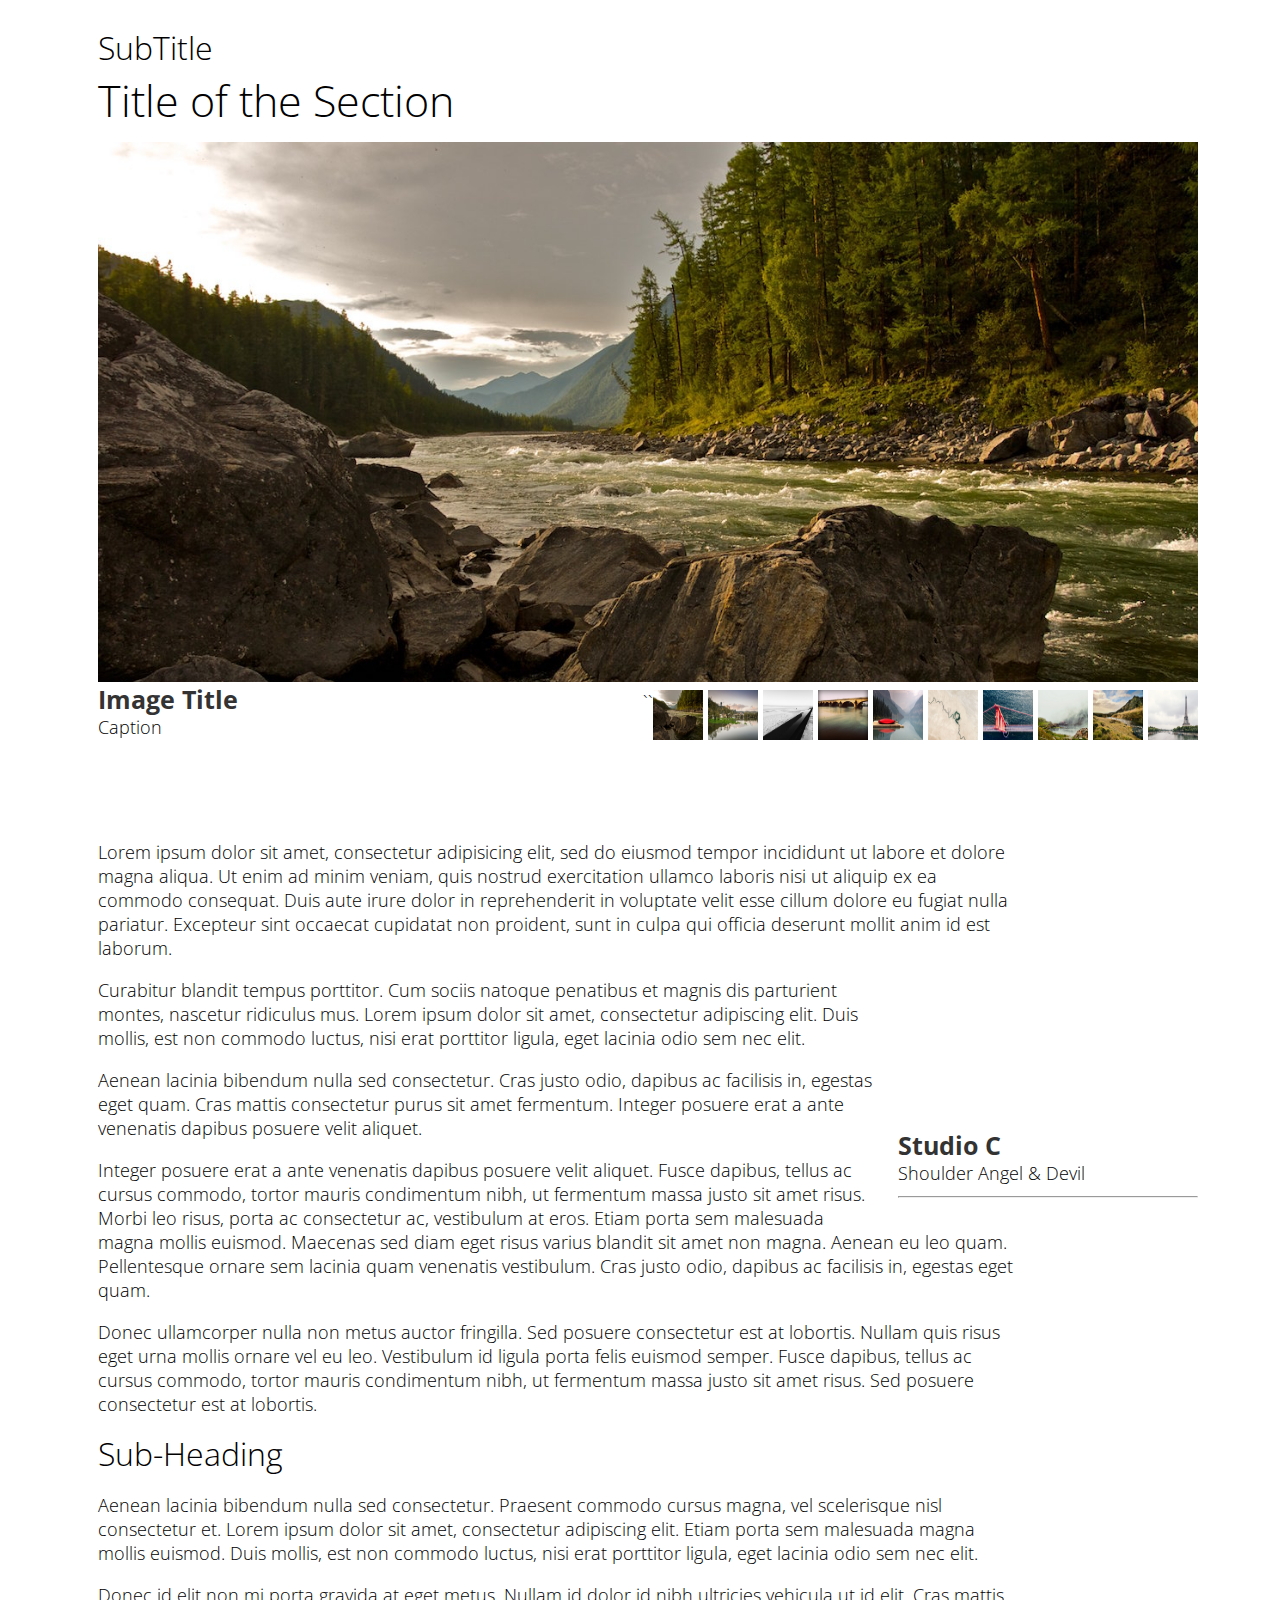
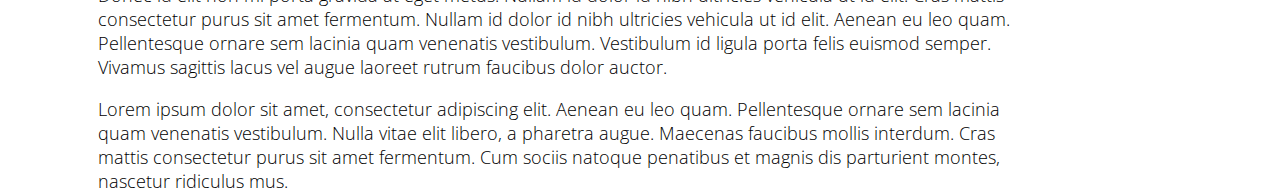
<file: Article/index.html>
<!DOCTYPE html>
<html>

<head>
    <meta charset="UTF-8">
    <meta name="viewport" content="width=device-width, initial-scale=1.0">
    <meta http-equiv="X-UA-Compatible" content="ie=edge">
    <link href="https://fonts.googleapis.com/css?family=Open+Sans:300,700" rel="stylesheet">
    <link rel="stylesheet" href="css/style.css">
    <title>Article</title>
</head>

<body>
    <section id="main">
      <h2>SubTitle</h2>
      <h1>Title of the Section</h1>
      <article class="imgs">
        <div class="mainImg">
          <div class="imgHolder">
            <img id="mainImg" class="active" src="images/photo01.jpg">
          </div>
        </div>
        <div class="imgInfo">
          <div class="subtitle">
            <h3 class="img-Title">Image Title</h3>
            <p class="img-Caption">Caption</p>
          </div>``
          <div class="moreImgs">
              <img id="img01" src="images/photo01.jpg" alt="Photo 1" class="thumbnails" >
              <img id="img02" src="images/photo02.jpg" alt="Photo 2" class="thumbnails" >
              <img id="img03" src="images/photo03.jpg" alt="Photo 3" class="thumbnails" >
              <img id="img04" src="images/photo04.jpg" alt="Photo 4" class="thumbnails" >
              <img id="img05" src="images/photo05.jpg" alt="Photo 5" class="thumbnails" >
              <img id="img06" src="images/photo06.jpg" alt="Photo 6" class="thumbnails" >
              <img id="img07" src="images/photo07.jpg" alt="Photo 7" class="thumbnails" >
              <img id="img08" src="images/photo08.jpg" alt="Photo 8" class="thumbnails" >
              <img id="img09" src="images/photo09.jpg" alt="Photo 9" class="thumbnails" >
              <img id="img10" src="images/photo10.jpg" alt="Photo 10" class="thumbnails">
          </div>
        </div>
      </article>
      <article class="article1 video1">
        <p>Lorem ipsum dolor sit amet, consectetur adipisicing elit, sed do eiusmod tempor incididunt ut labore et dolore magna aliqua. Ut enim ad minim veniam, quis nostrud exercitation ullamco laboris nisi ut aliquip ex ea commodo consequat. Duis
            aute irure dolor in reprehenderit in voluptate velit esse cillum dolore eu fugiat nulla pariatur. Excepteur sint occaecat cupidatat non proident, sunt in culpa qui officia deserunt mollit anim id est laborum.</p>
        <div class="video">
            <iframe id="video1" src="https://www.youtube.com/embed/A1wRdpAz3oM" allowfullscreen frameborder="0"></iframe>
            <div class="video-subtitle">
                <h3 class="video-title">Studio C</h3>
                <p class="video-caption">Shoulder Angel &amp; Devil</p>
                <hr>
            </div>
        </div>
        <p>Curabitur blandit tempus porttitor. Cum sociis natoque penatibus et magnis dis parturient montes, nascetur ridiculus mus. Lorem ipsum dolor sit amet, consectetur adipiscing elit. Duis mollis, est non commodo luctus, nisi erat porttitor
            ligula, eget lacinia odio sem nec elit.</p>
        <p>Aenean lacinia bibendum nulla sed consectetur. Cras justo odio, dapibus ac facilisis in, egestas eget quam. Cras mattis consectetur purus sit amet fermentum. Integer posuere erat a ante venenatis dapibus posuere velit aliquet.</p>
        <p>Integer posuere erat a ante venenatis dapibus posuere velit aliquet. Fusce dapibus, tellus ac cursus commodo, tortor mauris condimentum nibh, ut fermentum massa justo sit amet risus. Morbi leo risus, porta ac consectetur ac, vestibulum
            at eros. Etiam porta sem malesuada magna mollis euismod. Maecenas sed diam eget risus varius blandit sit amet non magna. Aenean eu leo quam. Pellentesque ornare sem lacinia quam venenatis vestibulum. Cras justo odio, dapibus ac facilisis
            in, egestas eget quam.</p>
        <p>Donec ullamcorper nulla non metus auctor fringilla. Sed posuere consectetur est at lobortis. Nullam quis risus eget urna mollis ornare vel eu leo. Vestibulum id ligula porta felis euismod semper. Fusce dapibus, tellus ac cursus commodo,
            tortor mauris condimentum nibh, ut fermentum massa justo sit amet risus. Sed posuere consectetur est at lobortis.</p>
        <h2>Sub-Heading</h2>
        <p>Aenean lacinia bibendum nulla sed consectetur. Praesent commodo cursus magna, vel scelerisque nisl consectetur et. Lorem ipsum dolor sit amet, consectetur adipiscing elit. Etiam porta sem malesuada magna mollis euismod. Duis mollis, est
            non commodo luctus, nisi erat porttitor ligula, eget lacinia odio sem nec elit.</p>
        <p>Donec id elit non mi porta gravida at eget metus. Nullam id dolor id nibh ultricies vehicula ut id elit. Cras mattis consectetur purus sit amet fermentum. Nullam id dolor id nibh ultricies vehicula ut id elit. Aenean eu leo quam. Pellentesque
            ornare sem lacinia quam venenatis vestibulum. Vestibulum id ligula porta felis euismod semper. Vivamus sagittis lacus vel augue laoreet rutrum faucibus dolor auctor.</p>
        <p>Lorem ipsum dolor sit amet, consectetur adipiscing elit. Aenean eu leo quam. Pellentesque ornare sem lacinia quam venenatis vestibulum. Nulla vitae elit libero, a pharetra augue. Maecenas faucibus mollis interdum. Cras mattis consectetur
            purus sit amet fermentum. Cum sociis natoque penatibus et magnis dis parturient montes, nascetur ridiculus mus.</p>
      </article>
    </section>
  <script src="https://cdnjs.cloudflare.com/ajax/libs/jquery/2.2.2/jquery.min.js"></script>
  <script src="js/index.js"></script>
</body>

</html>
</file>
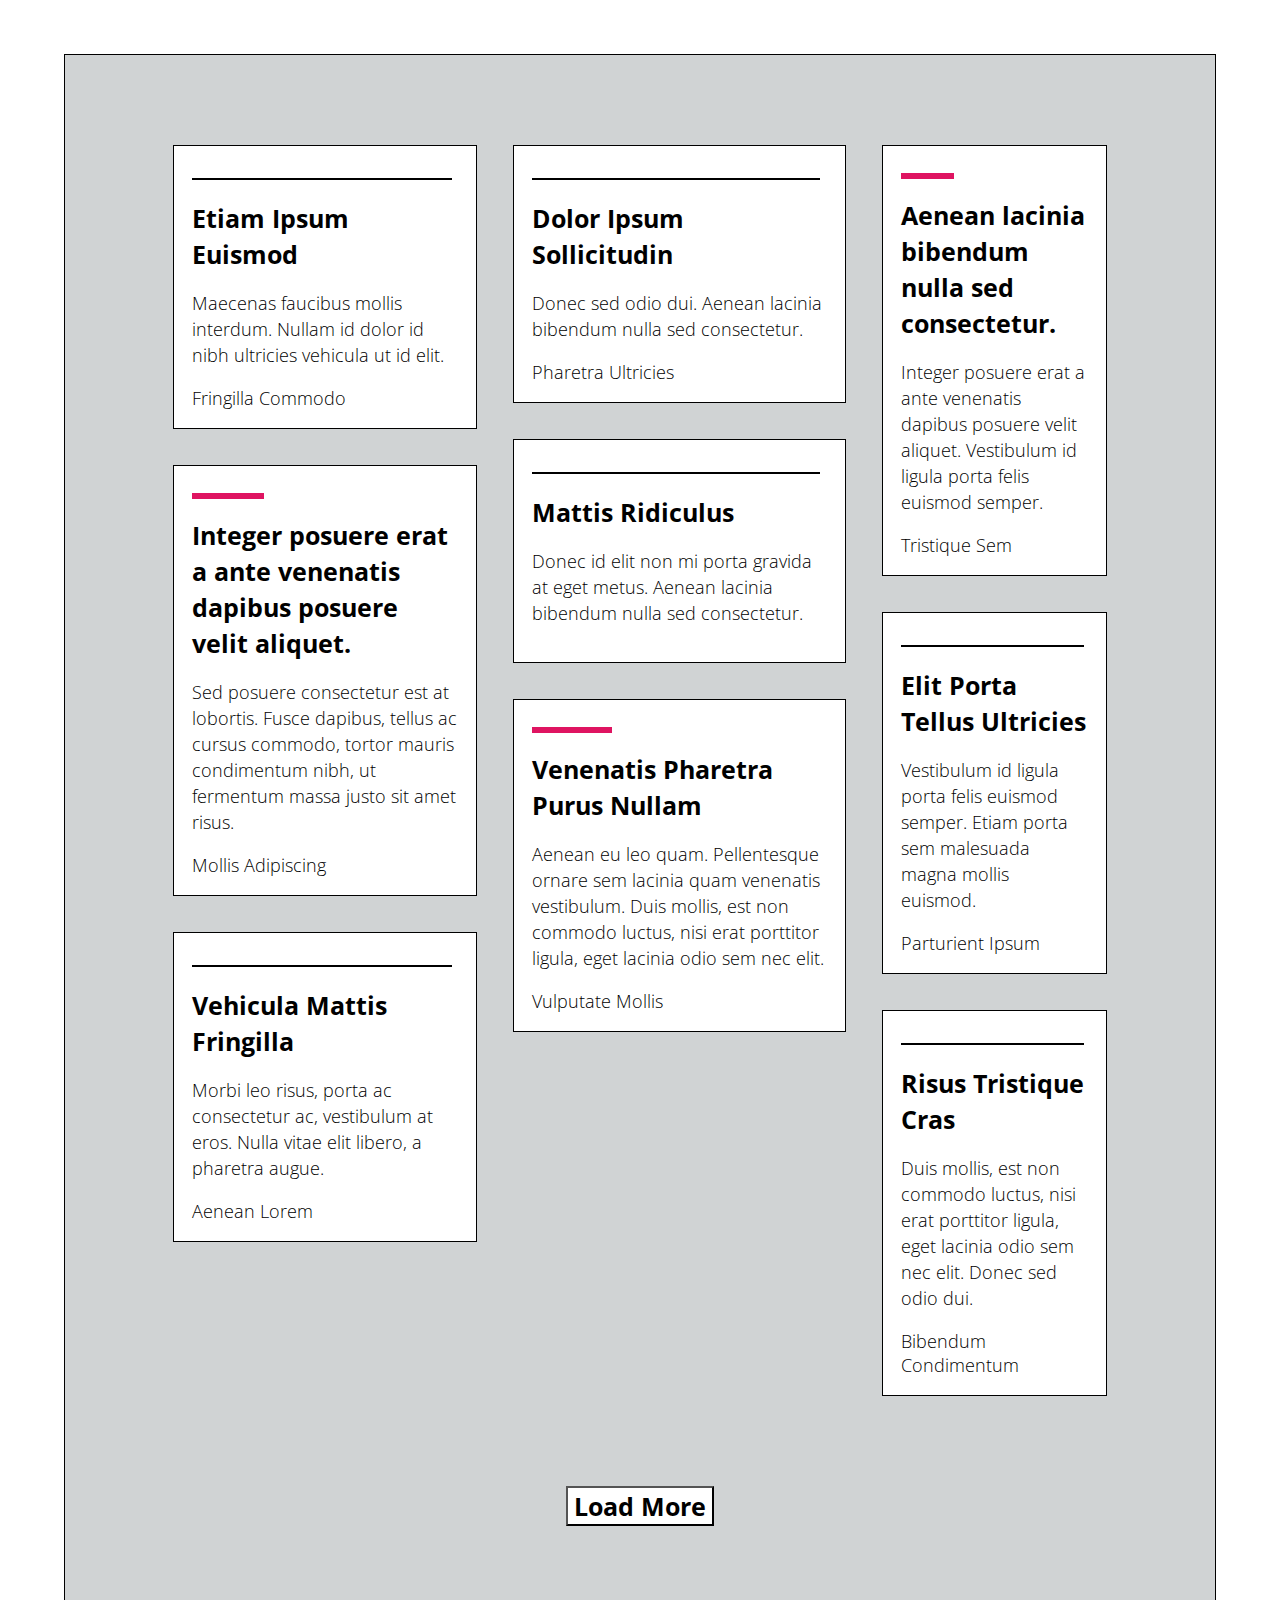
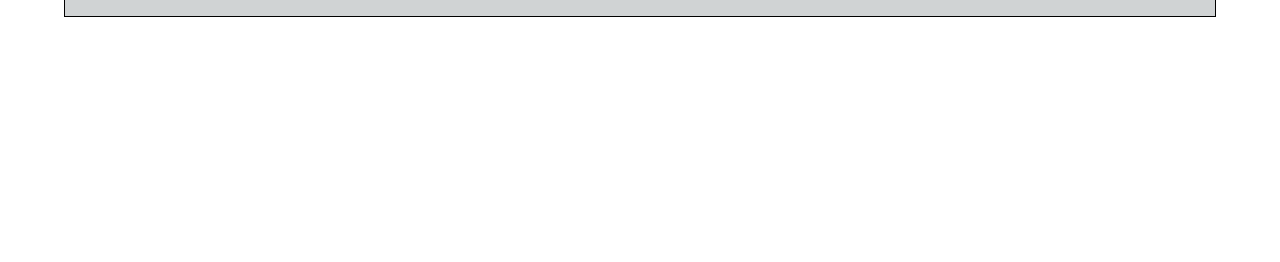
<file: Masonry/index.html>
<!DOCTYPE html>
<html>
  <head>
    <meta charset="UTF-8">
    <meta name="viewport" content="width=device-width, initial-scale=1.0">
    <meta http-equiv="X-UA-Compatible" content="ie=edge">
    <link rel="stylesheet" href="css/master.css">
    <title>Masonry</title>
  </head>
  <body>
    <div id="theSystem">
      <div id="theGrid">

      </div>
    </div>
    <script src="js/master.js" charset="utf-8"></script>
  </body>
</html>
</file>
<file: Article/css/style.css>
@import "../../variables.css";
html, body {
    height: 100%;
    width: 100%;
    font: var(--OpenSans);
    line-height: 1.3333333333rem;
}
#main {
    margin: 2rem 5rem;
}
h1 {
    font-size: 2.3888889rem;
    font-weight: 300;
}
h2 {
    font-size: 1.7777777778rem;
    font-weight: 300;
}
h3 {
    margin-top: 0.2222222222rem;
    margin-bottom: 0.3888888889rem;
    font-size: 1.3888888889rem;
    font-weight: 700;
    color: rgb(51, 51, 51);
}
.mainImg {
    display: flex;
}
#mainImg {
  transition: opacity 500ms ease-in-out;
  width: inherit;
  opacity: 0;
}
#mainImg.active {
  opacity: 1;
  transition: opacity 1000ms ease-in-out;
}
.imgHolder {
    height: 30rem;
    overflow: hidden;
    margin-bottom: 0.4444444444rem;
    width: 100%;
}
.imgHolder>img {
    max-width: 100%;
}
.imgInfo {
    display: flex;
    width: 100%;
}

.subtitle, .video-subtitle {
    align-self: flex-start;
    line-height: 0.5555555556rem;
    marigin-top: 0;
    width: 50%;
}
.video-subtitle {
    width: 100%;
}
.moreImgs {
    align-self: flex-start;
    width: 50%;
    text-align: right;
}
.moreImgs>img {
    height: 2.7777777778rem;
    width: 2.7777777778rem;
}
.moreImgs:hover {
    cursor: pointer;
    cursor: hand;
}
.article1 {
    margin-top: 5rem;
}
.article2 {
    margin-top: 2rem;
}
article>p {
    margin-right: 10rem;
}
.video {
    display: flex;
    float: right;
    flex-direction: column;
    padding-left: 1.3333333333rem;
}
iframe {
    width: 100%;
    -ms-align-self: flex-end;
    align-self: flex-end;
    margin-bottom: 0.4444444444rem;
}
</file>
<file: Masonry/css/master.css>
@import "../../variables.css";

html, body {
  font: var(--OpenSans);
  line-height: var(--lineHeight);
  margin: auto;
}
#theSystem {
  background: var(--grey);
  display: flex;
  flex-direction: column;
  padding: 2rem;
}
#theGrid {
  align-items: flex-start;
  display: flex;
  flex-direction: column;
  height:auto;
  justify-content: center;
  padding-bottom: 5rem;
  width: auto;
}
section.sectors {
  margin: 0rem 1rem;
}
div.tile{
  border: var(--border);
  background: white;
  margin-bottom: 2rem;
  padding: 1rem;
}
div.tile:last-child {
  margin-bottom: 0;
}
div.tile > img {
  border: var(--border);
  width: 97%;
}
div.tile > hr {
  border: solid var(--red);
  margin-left: 0;
  margin-bottom: 1rem;
  width: 25%;
}
div.tile > h3 {
  font-size: 1.3888888889rem;
  line-height: 2rem;
  margin: 1rem 0rem;
}
div.tile > p {
  line-height: 1.4444444444rem;
  margin: 1rem 0rem;
}
div.tile > h5 {
  font: var(--OpenSans);
  margin: 1em 0em 0em;
}
button#load {
  align-self: center;
  background: white;
  font: var(--OpenSans);
  font-size: 1.3888888889rem;
  font-weight: 700;
}
@media only screen and (min-device-width: 768px) and (min-width: 768px) {
  #theSystem {
    padding: 5em
  }
  #theGrid {
    flex-direction: row;
  }
}
@media only screen and (min-width: 1024px), only screen and (min-device-width: 1024px) {
  body {
    margin: 3rem auto;
    width: 90%;
  }
  #theSystem {
    border: var(--border);
  }
}
</file>
